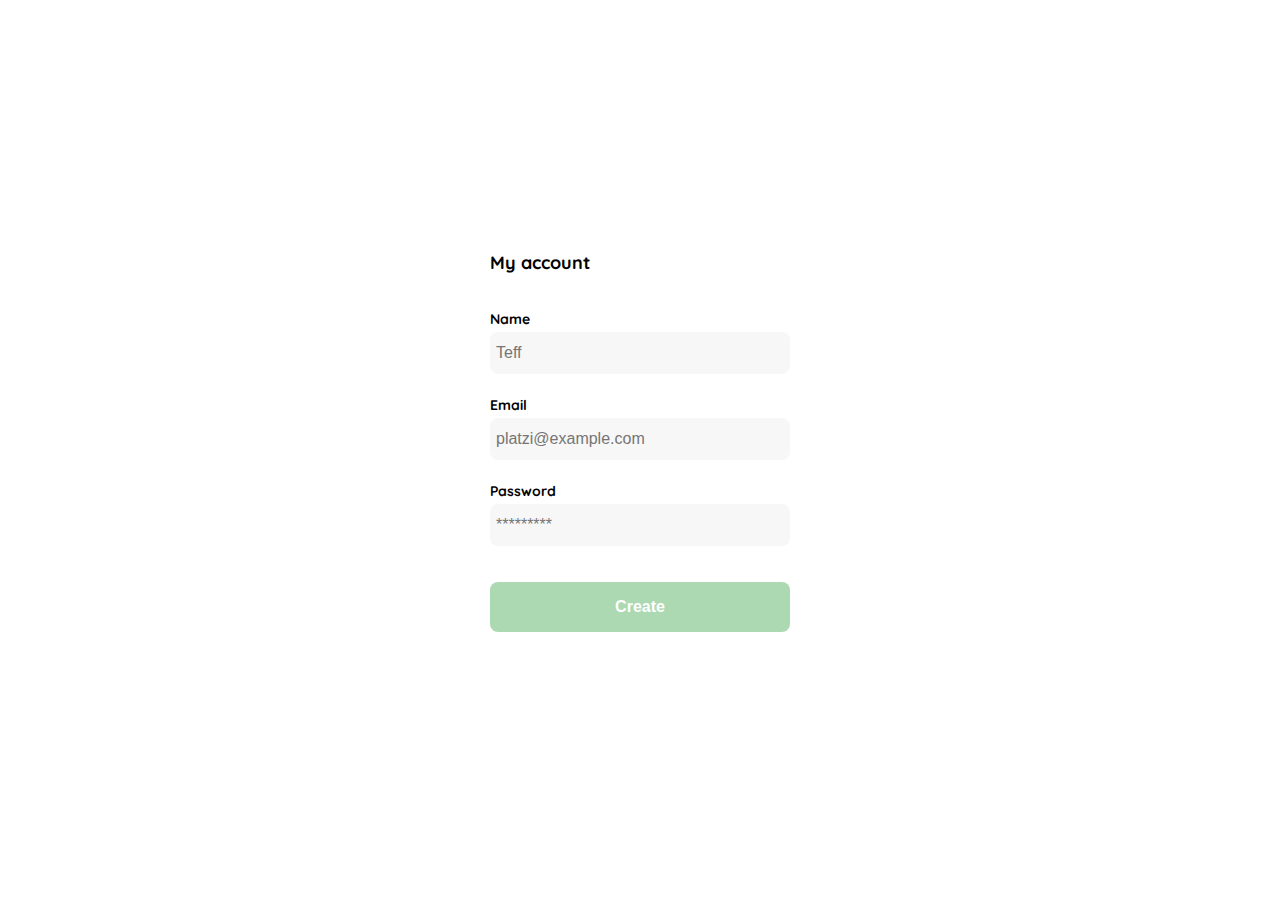
<file: clase4.html>
<!DOCTYPE html>
<html lang="es">
<head>
  <meta charset="UTF-8">
  <meta http-equiv="X-UA-Compatible" content="IE=edge">
  <meta name="viewport" content="width=device-width, initial-scale=1.0">
  <link rel="preconnect" href="https://fonts.googleapis.com">
  <link rel="preconnect" href="https://fonts.gstatic.com" crossorigin>
  <link href="https://fonts.googleapis.com/css2?family=Quicksand:wght@300;500;700&display=swap" rel="stylesheet">
  <title>Document</title>
  <style>
    :root {
      --white: #FFFFFF;
      --black: #000000;
      --very-light-pink: #C7C7C7;
      --text-input-field: #F7F7F7;
      --hospital-green: #ACD9B2;
      --sm: 14px;
      --md: 16px;
      --lg: 18px;
    }
    body {
      margin: 0;
      font-family: 'Quicksand', sans-serif;
    }
    .login {
      width: 100%;
      height: 100vh;
      display: grid;
      place-items: center;
    }
    .form-container {
      display: grid;
      grid-template-rows: auto 1fr auto;
      width: 300px;
    }
    .logo {
      width: 150px;
      margin-bottom: 48px;
      justify-self: center;
      display: none;
    }
    .title {
      font-size: var(--lg);
      margin-bottom: 36px;
      text-align: start;
    }
    .form {
      display: flex;
      flex-direction: column;
    }
    .form div {
      display: flex;
      flex-direction: column;
    }
    .label {
      font-size: var(--sm);
      font-weight: bold;
      margin-bottom: 4px;
    }
    .input {
      background-color: var(--text-input-field);
      border: none;
      border-radius: 8px;
      height: 30px;
      font-size: var(--md);
      padding: 6px;
      margin-bottom: 12px;
    }
    .input-name,
    .input-email,
    .input-password {
      margin-bottom: 22px;
    }
    .primary-button {
      background-color: var(--hospital-green);
      border-radius: 8px;
      border: none;
      color: var(--white);
      width: 100%;
      cursor: pointer;
      font-size: var(--md);
      font-weight: bold;
      height: 50px;
    }
    .login-button {
      margin-top: 14px;
      margin-bottom: 30px;
    }
    @media (max-width: 640px) {
      .form-container {
        height: 100%;
      }
      .form {
        height: 100%;
        justify-content: space-between;
      }
    }
  </style>
</head>
<body>
  <div class="login">
    <div class="form-container">
      <h1 class="title">My account</h1>

      <form action="/" class="form">
        <div>
          <label for="name" class="label">Name</label>
          <input type="text" id="name" placeholder="Teff" class="input input-name">

          <label for="email" class="label">Email</label>
          <input type="text" id="email" placeholder="platzi@example.com" class="input input-email">

          <label for="password" class="label">Password</label>
          <input type="password" id="password" placeholder="*********" class="input input-password">
        </div>

        <input type="submit" value="Create" class="primary-button login-button">
      </form>
    </div>
  </div>
</body>
</html>
</file>
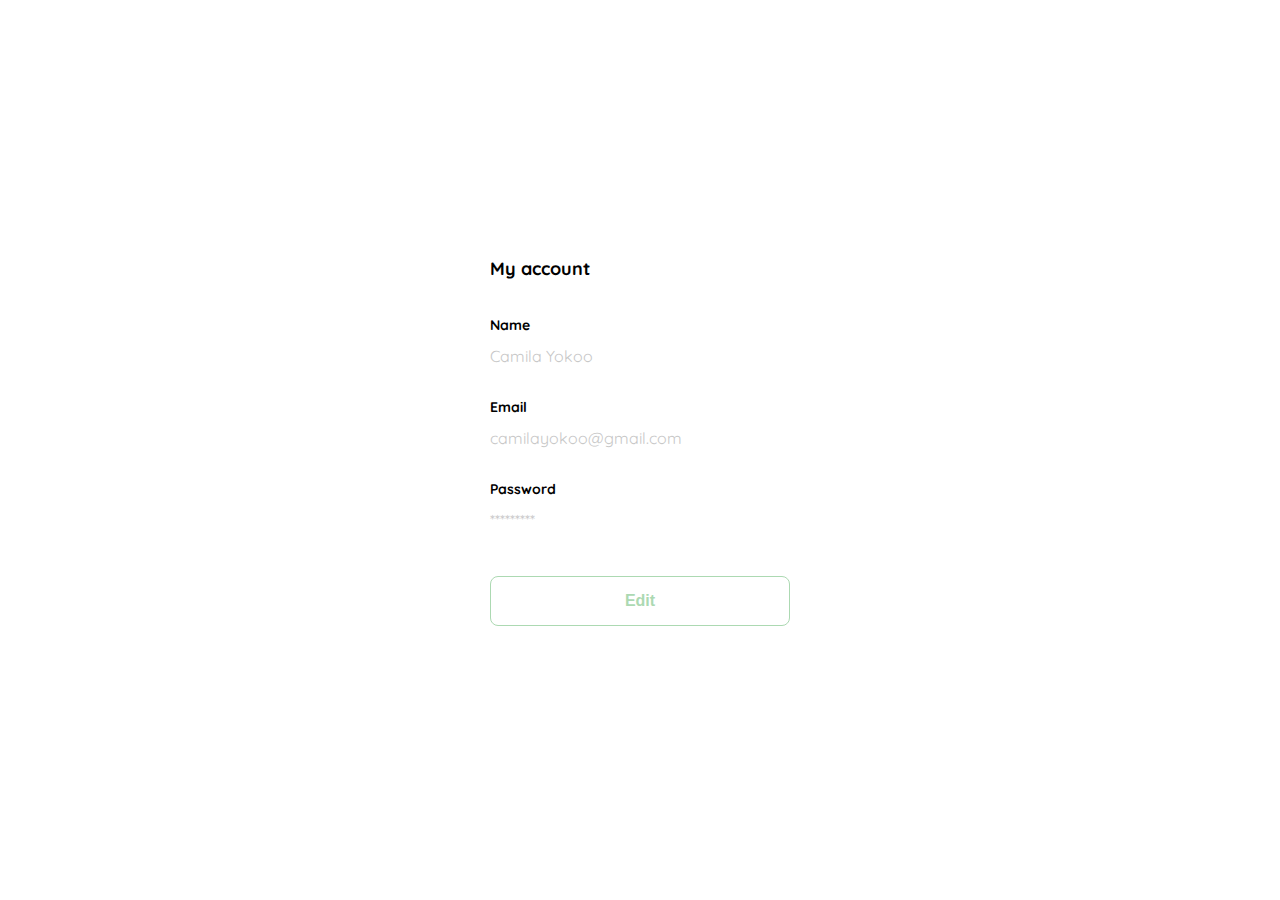
<file: clase5.html>
<!DOCTYPE html>
<html lang="es">
<head>
  <meta charset="UTF-8">
  <meta http-equiv="X-UA-Compatible" content="IE=edge">
  <meta name="viewport" content="width=device-width, initial-scale=1.0">
  <link rel="preconnect" href="https://fonts.googleapis.com">
  <link rel="preconnect" href="https://fonts.gstatic.com" crossorigin>
  <link href="https://fonts.googleapis.com/css2?family=Quicksand:wght@300;500;700&display=swap" rel="stylesheet">
  <title>Document</title>
  <style>
    :root {
      --white: #FFFFFF;
      --black: #000000;
      --very-light-pink: #C7C7C7;
      --text-input-field: #F7F7F7;
      --hospital-green: #ACD9B2;
      --sm: 14px;
      --md: 16px;
      --lg: 18px;
    }
    body {
      margin: 0;
      font-family: 'Quicksand', sans-serif;
    }
    .login {
      width: 100%;
      height: 100vh;
      display: grid;
      place-items: center;
    }
    .form-container {
      display: grid;
      grid-template-rows: auto 1fr auto;
      width: 300px;
    }
    .logo {
      width: 150px;
      margin-bottom: 48px;
      justify-self: center;
      display: none;
    }
    .title {
      font-size: var(--lg);
      margin-bottom: 36px;
      text-align: start;
    }
    .form {
      display: flex;
      flex-direction: column;
    }
    .form div {
      display: flex;
      flex-direction: column;
    }
    .label {
      font-size: var(--sm);
      font-weight: bold;
      margin-bottom: 4px;
    }
    .value {
      color: var(--very-light-pink);
      font-size: var(--md);
      margin: 8px 0 32px 0;
    }
    .secondary-button {
      background-color: var(--white);
      border-radius: 8px;
      border: 1px solid var(--hospital-green);
      color: var(--hospital-green);
      width: 100%;
      cursor: pointer;
      font-size: var(--md);
      font-weight: bold;
      height: 50px;
    }
    .login-button {
      margin-top: 14px;
      margin-bottom: 30px;
    }
    @media (max-width: 640px) {
      .form-container {
        height: 100%;
      }
      .form {
        height: 100%;
        justify-content: space-between;
      }
    }
  </style>
</head>
<body>
  <div class="login">
    <div class="form-container">
      <h1 class="title">My account</h1>

      <form action="/" class="form">
        <div>
          <label for="name" class="label">Name</label>
          <p class="value">Camila Yokoo</p>

          <label for="email" class="label">Email</label>
          <p class="value">camilayokoo@gmail.com</p>

          <label for="password" class="label">Password</label>
          <p class="value">*********</p>
        </div>

        <input type="submit" value="Edit" class="secondary-button login-button">
      </form>
    </div>
  </div>
</body>
</html>
</file>
